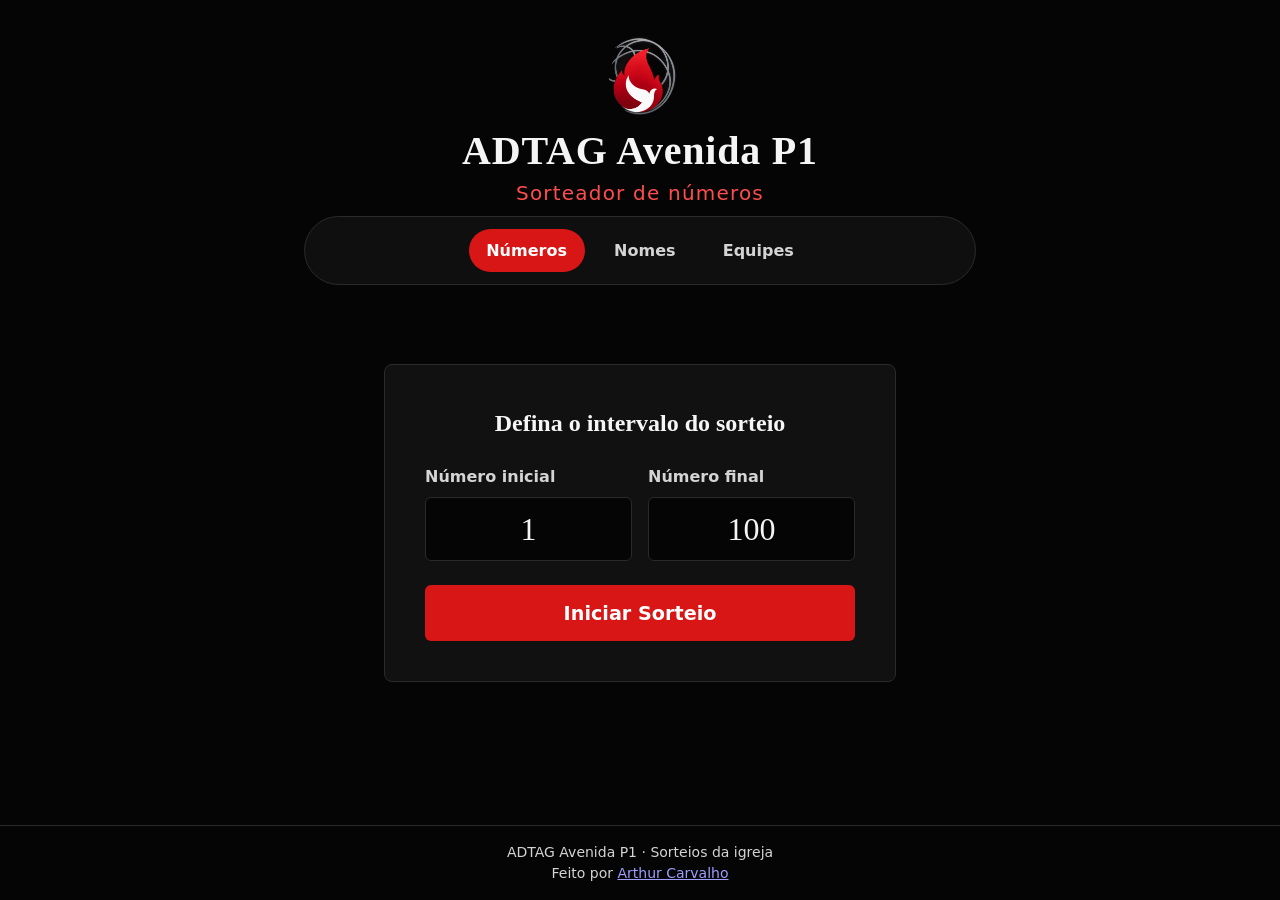
<file: index.html>
<!DOCTYPE html>
<html lang="pt-BR">
<head>
  <meta charset="UTF-8">
  <meta name="viewport" content="width=device-width, initial-scale=1, viewport-fit=cover">
  <title>Sorteador de Números | ADTAG Avenida P1</title>
  <meta name="description" content="Sorteador de números da ADTAG Avenida P1 para eventos, cultos, campanhas e rifas.">
  <meta name="theme-color" content="#0b1630">
  <link rel="icon" href="images/favicon.ico" type="image/png">
  <link rel="stylesheet" href="style.css">
</head>
<body>
  <header class="cabecalho">
    <!-- Para trocar a logo, substitua o arquivo images/logo.png -->
    <img id="logo" class="cabecalho__logo" src="images/logo_adtag.png" alt="Logo da ADTAG Avenida P1" width="80" height="80">
    <span id="logoFallback" class="cabecalho__logo cabecalho__logo--fallback" aria-hidden="true" hidden>P1</span>
    <p class="cabecalho__igreja">ADTAG Avenida P1</p>
    <h1 class="cabecalho__titulo">Sorteador de números</h1>
  </header>

  <nav class="menu-navegacao" aria-label="Menu principal">
    <a class="menu-navegacao__link menu-navegacao__link--ativo" href="index.html">Números</a>
    <a class="menu-navegacao__link" href="sorteios/sorteio-nomes.html">Nomes</a>
    <a class="menu-navegacao__link" href="sorteios/sorteio-equipes.html">Equipes</a>
  </nav>

  <main class="principal">
    <noscript>
      <p class="erro">Este sorteador precisa de JavaScript. Ative-o no navegador e recarregue a página.</p>
    </noscript>

    <!-- Tela 1: definir intervalo -->
    <section id="telaConfig" class="config" aria-labelledby="tituloConfig">
      <h2 id="tituloConfig" class="config__titulo">Defina o intervalo do sorteio</h2>
      <form id="formConfig" novalidate>
        <div class="config__campos">
          <div class="campo">
            <label for="inicio">Número inicial</label>
            <input id="inicio" name="inicio" type="number" inputmode="numeric" step="1" value="1" autocomplete="off">
          </div>
          <div class="campo">
            <label for="fim">Número final</label>
            <input id="fim" name="fim" type="number" inputmode="numeric" step="1" value="100" autocomplete="off">
          </div>
        </div>
        <p id="erroConfig" class="erro" role="alert"></p>
        <button type="submit" class="botao botao--primario botao--grande">Iniciar Sorteio</button>
      </form>
    </section>

    <!-- Tela 2: sorteio em andamento -->
    <section id="telaSorteio" class="sorteio" hidden>
      <div class="resultado">
        <p class="resultado__rotulo">Número sorteado</p>
        <p id="numeroSorteado" class="resultado__numero resultado__numero--vazio">?</p>
        <p id="intervaloAtual" class="resultado__intervalo"></p>
      </div>
      <p id="anuncio" class="sr-only" aria-live="polite"></p>

      <div id="mensagemFinal" class="final" role="status" hidden>
        <p class="final__titulo">Todos os números foram sorteados!</p>
        <p>Para começar de novo, use o botão Novo Sorteio.</p>
      </div>

      <p id="aviso" class="erro" role="status" hidden></p>

      <dl class="contadores">
        <div class="contador">
          <dt>Números sorteados</dt>
          <dd id="contSorteados">0</dd>
        </div>
        <div class="contador">
          <dt>Números restantes</dt>
          <dd id="contRestantes">0</dd>
        </div>
      </dl>

      <div class="acoes">
        <button id="botaoSortear" type="button" class="botao botao--primario botao--sortear">Sortear</button>
        <div class="acoes__secundarias">
          <button id="botaoNovo" type="button" class="botao botao--secundario">Novo Sorteio</button>
          <button id="botaoLimpar" type="button" class="botao botao--discreto">Limpar Sorteio Salvo</button>
        </div>
      </div>

      <section class="historico" aria-labelledby="tituloHistorico">
        <h2 id="tituloHistorico" class="historico__titulo">Histórico dos sorteios</h2>
        <p class="historico__nota">Estes números já foram utilizados e não saem de novo neste sorteio.</p>
        <p id="historicoVazio" class="historico__vazio">Nenhum número sorteado ainda.</p>
        <ol id="listaHistorico" class="historico__lista"></ol>
      </section>
    </section>
  </main>

  <footer class="rodape">
    <p>ADTAG Avenida P1 · Sorteios da igreja</p>
    <p>Feito por <a href="https://github.com/arthurcarvalhom" target="_blank" >Arthur Carvalho</a></p>
  </footer>

  <dialog id="dialogo" class="dialogo" aria-labelledby="dialogoTitulo" aria-describedby="dialogoMensagem">
    <form method="dialog">
      <h2 id="dialogoTitulo" class="dialogo__titulo"></h2>
      <p id="dialogoMensagem" class="dialogo__mensagem"></p>
      <div class="dialogo__acoes">
        <button type="submit" value="cancelar" class="botao botao--secundario">Cancelar</button>
        <button type="submit" value="confirmar" id="dialogoConfirmar" class="botao botao--perigo">Confirmar</button>
      </div>
    </form>
  </dialog>

  <script src="script.js"></script>
</body>
</html>
</file>
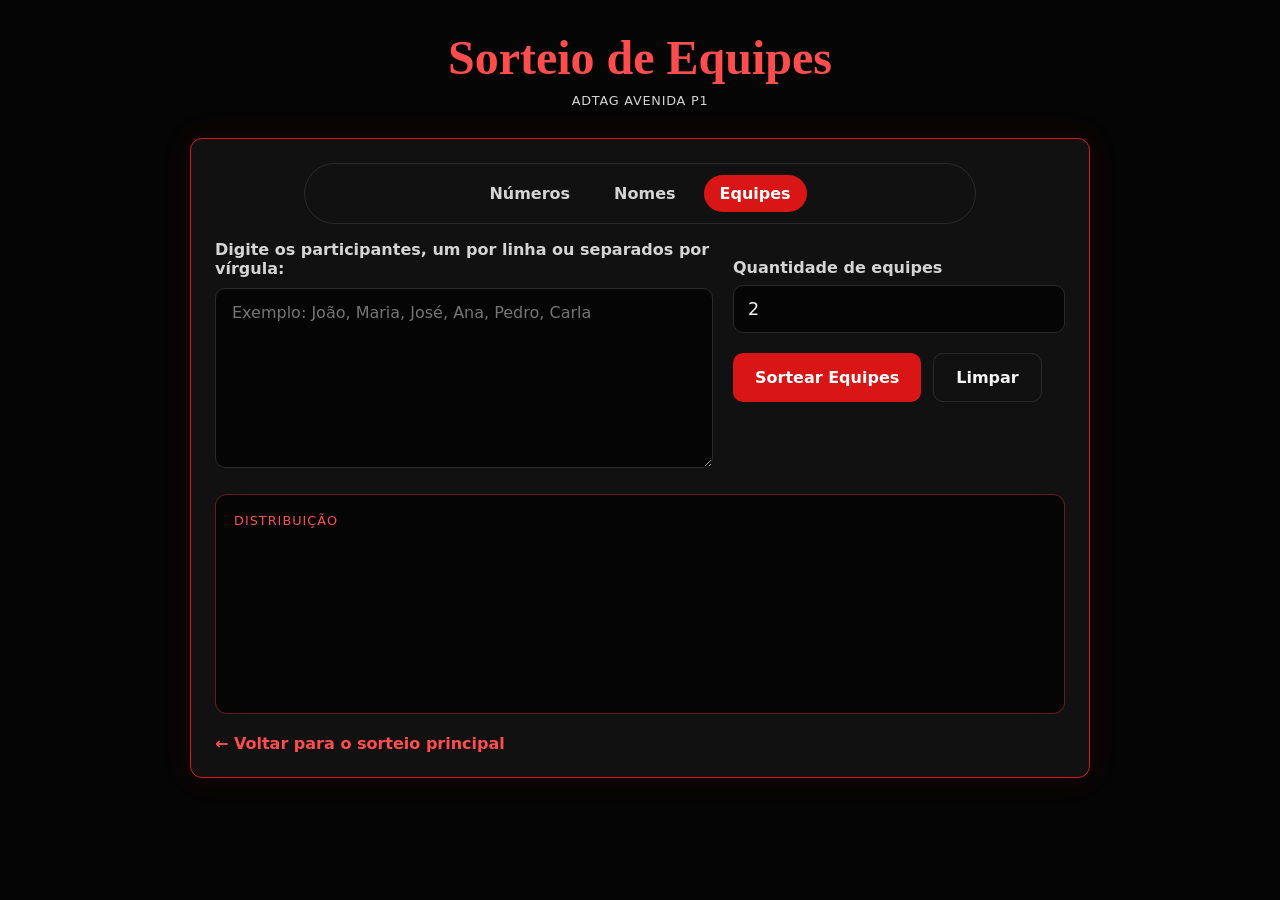
<file: sorteios/sorteio-equipes.html>
<!DOCTYPE html>
<html lang="pt-BR">
<head>
  <meta charset="UTF-8">
  <meta name="viewport" content="width=device-width, initial-scale=1.0">
  <link rel="icon" href="../images/favicon.ico" type="image/png">
  <title>Sorteio de Equipes</title>
  <style>
    :root {
      --tinta-900: #050505;
      --tinta-800: #111111;
      --tinta-700: #2a2a2a;
      --vermelho-500: #d91616;
      --vermelho-300: #ff4d4d;
      --texto: #f5f5f5;
      --texto-suave: #d4d4d4;
      --perigo: #b31212;
      --fonte-serifa: "Iowan Old Style", "Palatino Linotype", Palatino, "Book Antiqua", Georgia, serif;
      --fonte-sans: system-ui, -apple-system, "Segoe UI", Roboto, "Helvetica Neue", Arial, sans-serif;
    }

    * { box-sizing: border-box; }

    body {
      margin: 0;
      min-height: 100vh;
      background: var(--tinta-900);
      color: var(--texto);
      font-family: var(--fonte-sans);
      display: flex;
      flex-direction: column;
    }

    .cabecalho {
      padding: 30px 20px 10px;
      text-align: center;
    }

    .cabecalho__titulo {
      margin: 0;
      font-family: var(--fonte-serifa);
      color: var(--vermelho-300);
      font-size: clamp(2rem, 4vw, 3rem);
    }

    .cabecalho__subtitulo {
      margin: 8px 0 0;
      color: var(--texto-suave);
      letter-spacing: 0.06em;
      text-transform: uppercase;
      font-size: 0.8rem;
    }

    .menu-navegacao {
      display: flex;
      justify-content: center;
      flex-wrap: wrap;
      gap: 0.75rem;
      width: min(100%, 42rem);
      margin: 0 auto 1rem;
      padding: 0.7rem 1rem;
      background: rgba(17, 17, 17, 0.9);
      border: 1px solid var(--tinta-700);
      border-radius: 999px;
    }

    .menu-navegacao__link {
      padding: 0.55rem 1rem;
      border-radius: 999px;
      color: var(--texto-suave);
      text-decoration: none;
      font-weight: 600;
    }

    .menu-navegacao__link--ativo {
      background: var(--vermelho-500);
      color: #fff;
    }

    .principal {
      width: min(90%, 900px);
      margin: 0 auto;
      padding: 20px 0 50px;
      flex: 1;
    }

    .cartao {
      background: var(--tinta-800);
      border: 1px solid var(--vermelho-500);
      border-radius: 12px;
      padding: 24px;
      box-shadow: 0 0 30px rgba(217, 22, 22, 0.12);
    }

    .grid {
      display: grid;
      grid-template-columns: 1.2fr 0.8fr;
      gap: 20px;
    }

    textarea, input, button {
      font: inherit;
    }

    textarea {
      width: 100%;
      min-height: 180px;
      resize: vertical;
      background: var(--tinta-900);
      color: var(--texto);
      border: 1px solid var(--tinta-700);
      border-radius: 10px;
      padding: 14px 16px;
      font-size: 1rem;
    }

    .campo {
      display: grid;
      gap: 8px;
      margin-top: 18px;
    }

    .campo label {
      color: var(--texto-suave);
      font-weight: 600;
    }

    .campo input {
      background: var(--tinta-900);
      color: var(--texto);
      border: 1px solid var(--tinta-700);
      border-radius: 10px;
      min-height: 48px;
      padding: 0 14px;
      font-size: 1.1rem;
    }

    .botoes {
      display: flex;
      flex-wrap: wrap;
      gap: 12px;
      margin-top: 20px;
    }

    button {
      border: none;
      border-radius: 10px;
      padding: 14px 22px;
      cursor: pointer;
      font-weight: 700;
      transition: transform 0.2s ease, filter 0.2s ease;
    }

    button:hover {
      transform: translateY(-1px);
      filter: brightness(1.05);
    }

    .btn-principal {
      background: var(--vermelho-500);
      color: #fff;
    }

    .btn-secundario {
      background: transparent;
      border: 1px solid var(--tinta-700);
      color: var(--texto);
    }

    .resultado {
      margin-top: 22px;
      background: var(--tinta-900);
      border: 1px solid rgba(255, 77, 77, 0.35);
      border-radius: 12px;
      padding: 18px;
      min-height: 220px;
      overflow: hidden;
    }

    .resultado__titulo {
      margin: 0 0 16px;
      color: var(--vermelho-300);
      letter-spacing: 0.08em;
      text-transform: uppercase;
      font-size: 0.8rem;
    }

    .equipes {
      display: grid;
      grid-template-columns: repeat(auto-fit, minmax(170px, 1fr));
      gap: 12px;
      margin: 0;
      padding: 0;
      list-style: none;
    }

    .equipe {
      background: var(--tinta-800);
      border: 1px solid var(--tinta-700);
      border-radius: 10px;
      padding: 12px;
    }

    .equipe__nome {
      display: block;
      color: var(--vermelho-300);
      margin-bottom: 8px;
      font-weight: 700;
    }

    .equipe__lista {
      margin: 0;
      padding-left: 18px;
      color: var(--texto-suave);
      line-height: 1.7;
    }

    .link-voltar {
      display: inline-block;
      margin-top: 20px;
      color: var(--vermelho-300);
      text-decoration: none;
      font-weight: 600;
    }

    .link-voltar:hover { text-decoration: underline; }

    @media (max-width: 700px) {
      .grid { grid-template-columns: 1fr; }
      .botoes { flex-direction: column; }
      .botoes button { width: 100%; }
    }
  </style>
</head>
<body>
  <header class="cabecalho">
    <h1 class="cabecalho__titulo">Sorteio de Equipes</h1>
    <p class="cabecalho__subtitulo">ADTAG Avenida P1</p>
  </header>

  <main class="principal">
    <section class="cartao">
      <nav class="menu-navegacao" aria-label="Menu do sorteador">
        <a class="menu-navegacao__link" href="../index.html">Números</a>
        <a class="menu-navegacao__link" href="sorteio-nomes.html">Nomes</a>
        <a class="menu-navegacao__link menu-navegacao__link--ativo" href="sorteio-equipes.html">Equipes</a>
      </nav>

      <div class="grid">
        <div>
          <label for="participantes" style="display:block; margin-bottom:10px; color: var(--texto-suave); font-weight:600;">Digite os participantes, um por linha ou separados por vírgula:</label>
          <textarea id="participantes" placeholder="Exemplo: João, Maria, José, Ana, Pedro, Carla"></textarea>
        </div>

        <div>
          <div class="campo">
            <label for="quantidadeEquipes">Quantidade de equipes</label>
            <input id="quantidadeEquipes" type="number" min="1" value="2">
          </div>
          <div class="botoes">
            <button type="button" class="btn-principal" id="sortearEquipes">Sortear Equipes</button>
            <button type="button" class="btn-secundario" id="limparEquipes">Limpar</button>
          </div>
        </div>
      </div>

      <div class="resultado">
        <p class="resultado__titulo">Distribuição</p>
        <ul id="listaEquipes" class="equipes"></ul>
      </div>

      <a class="link-voltar" href="../index.html">← Voltar para o sorteio principal</a>
    </section>
  </main>

  <script>
    const participantesInput = document.getElementById('participantes');
    const qtdInput = document.getElementById('quantidadeEquipes');
    const listaEquipes = document.getElementById('listaEquipes');

    function limparListaEquipes() {
      listaEquipes.innerHTML = '';
    }

    function extrairParticipantes(texto) {
      return texto
        .split(/\n|,/) 
        .map(item => item.trim())
        .filter(item => item.length > 0);
    }

    function embaralhar(array) {
      const copia = [...array];
      for (let i = copia.length - 1; i > 0; i--) {
        const j = Math.floor(Math.random() * (i + 1));
        [copia[i], copia[j]] = [copia[j], copia[i]];
      }
      return copia;
    }

    function montarEquipes() {
      const participantes = extrairParticipantes(participantesInput.value);
      const quantidade = Number(qtdInput.value) || 1;

      if (participantes.length === 0) {
        listaEquipes.innerHTML = '<li class="equipe"><span class="equipe__nome">Atenção</span><ul class="equipe__lista"><li>Digite os participantes primeiro.</li></ul></li>';
        return;
      }

      const participantesEmbaralhados = embaralhar(participantes);
      const equipes = Array.from({ length: quantidade }, () => []);

      participantesEmbaralhados.forEach((participante, index) => {
        const equipeIndex = index % quantidade;
        equipes[equipeIndex].push(participante);
      });

      listaEquipes.innerHTML = equipes
        .map((membros, index) => {
          const itens = membros.map(nome => `<li>${nome}</li>`).join('');
          return `
            <li class="equipe">
              <span class="equipe__nome">Equipe ${index + 1}</span>
              <ul class="equipe__lista">${itens}</ul>
            </li>
          `;
        })
        .join('');
    }

    document.getElementById('sortearEquipes').addEventListener('click', montarEquipes);
    document.getElementById('limparEquipes').addEventListener('click', () => {
      participantesInput.value = '';
      qtdInput.value = 2;
      limparListaEquipes();
    });
  </script>
</body>
</html>
</file>
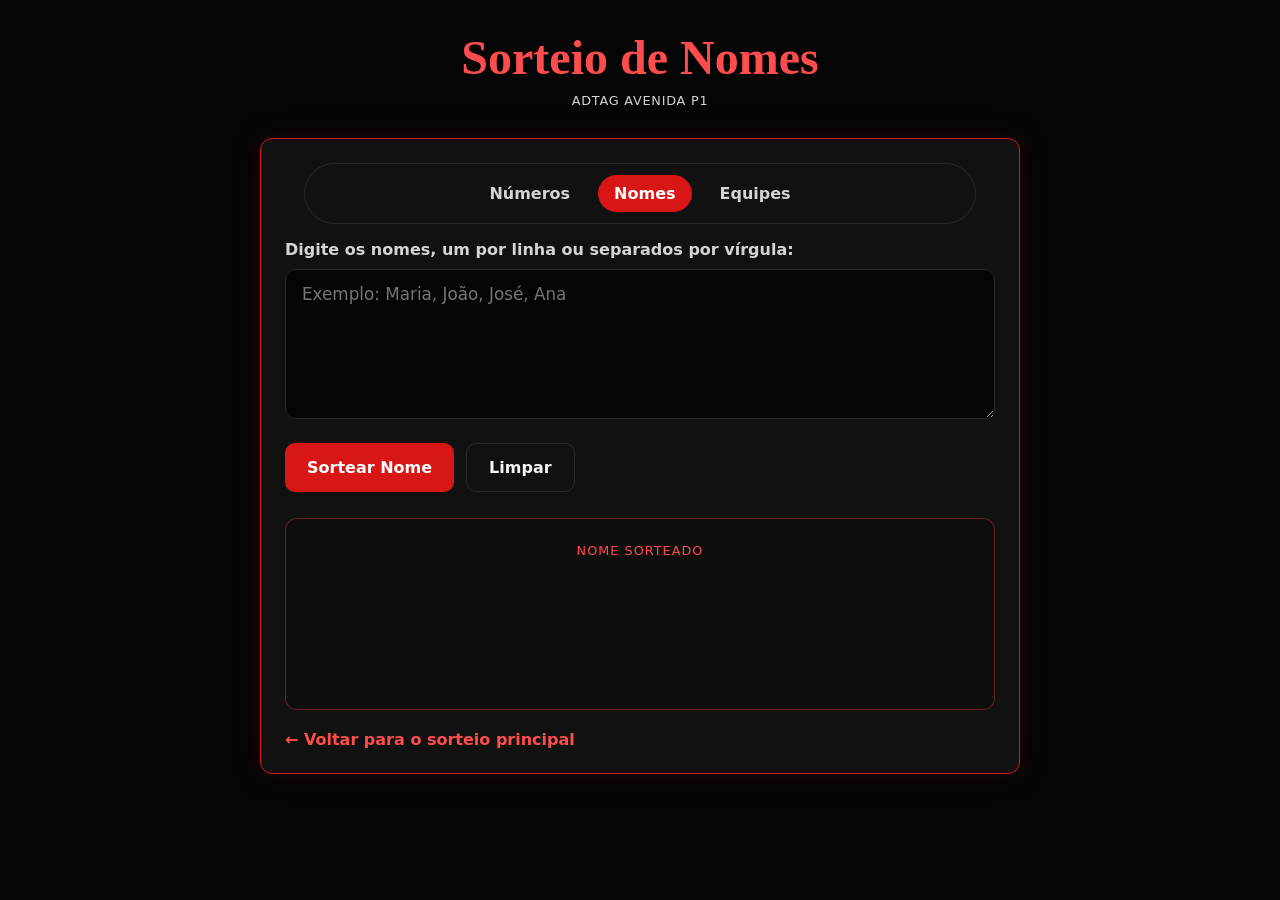
<file: sorteios/sorteio-nomes.html>
<!DOCTYPE html>
<html lang="pt-BR">
<head>
  
  <meta charset="UTF-8">
  <meta name="viewport" content="width=device-width, initial-scale=1.0">
  <link rel="icon" href="../images/favicon.ico" type="image/png">
  <title>Sorteio de Nomes</title>
  <style>
    :root {
      --tinta-900: #050505;
      --tinta-800: #111111;
      --tinta-700: #2a2a2a;
      --vermelho-500: #d91616;
      --vermelho-300: #ff4d4d;
      --texto: #f5f5f5;
      --texto-suave: #d4d4d4;
      --erro: #ffb3a7;
      --perigo: #b31212;
      --fonte-serifa: "Iowan Old Style", "Palatino Linotype", Palatino, "Book Antiqua", Georgia, serif;
      --fonte-sans: system-ui, -apple-system, "Segoe UI", Roboto, "Helvetica Neue", Arial, sans-serif;
    }

    * { box-sizing: border-box; }

    body {
      margin: 0;
      min-height: 100vh;
      background: var(--tinta-900);
      color: var(--texto);
      font-family: var(--fonte-sans);
      display: flex;
      flex-direction: column;
    }

    .cabecalho {
      padding: 30px 20px 10px;
      text-align: center;
    }

    .cabecalho__titulo {
      margin: 0;
      font-family: var(--fonte-serifa);
      color: var(--vermelho-300);
      font-size: clamp(2rem, 4vw, 3rem);
    }

    .cabecalho__subtitulo {
      margin: 8px 0 0;
      color: var(--texto-suave);
      letter-spacing: 0.06em;
      text-transform: uppercase;
      font-size: 0.8rem;
    }

    .menu-navegacao {
      display: flex;
      justify-content: center;
      flex-wrap: wrap;
      gap: 0.75rem;
      width: min(100%, 42rem);
      margin: 0 auto 1rem;
      padding: 0.7rem 1rem;
      background: rgba(17, 17, 17, 0.9);
      border: 1px solid var(--tinta-700);
      border-radius: 999px;
    }

    .menu-navegacao__link {
      padding: 0.55rem 1rem;
      border-radius: 999px;
      color: var(--texto-suave);
      text-decoration: none;
      font-weight: 600;
    }

    .menu-navegacao__link--ativo {
      background: var(--vermelho-500);
      color: #fff;
    }

    .principal {
      width: min(90%, 760px);
      margin: 0 auto;
      padding: 20px 0 50px;
      flex: 1;
    }

    .cartao {
      background: var(--tinta-800);
      border: 1px solid var(--vermelho-500);
      border-radius: 12px;
      padding: 24px;
      box-shadow: 0 0 30px rgba(217, 22, 22, 0.12);
    }

    textarea, input, button {
      font: inherit;
    }

    textarea {
      width: 100%;
      min-height: 150px;
      resize: vertical;
      background: var(--tinta-900);
      color: var(--texto);
      border: 1px solid var(--tinta-700);
      border-radius: 10px;
      padding: 14px 16px;
      font-size: 1.05rem;
    }

    .botoes {
      display: flex;
      flex-wrap: wrap;
      gap: 12px;
      margin-top: 20px;
    }

    button {
      border: none;
      border-radius: 10px;
      padding: 14px 22px;
      cursor: pointer;
      font-weight: 700;
      transition: transform 0.2s ease, filter 0.2s ease;
    }

    button:hover {
      transform: translateY(-1px);
      filter: brightness(1.05);
    }

    .btn-principal {
      background: var(--vermelho-500);
      color: #fff;
    }

    .btn-secundario {
      background: transparent;
      border: 1px solid var(--tinta-700);
      color: var(--texto);
    }

    .resultado {
      position: relative;
      margin-top: 26px;
      background: #0e0e0e;
      border: 1px solid rgba(255, 77, 77, 0.35);
      border-radius: 12px;
      padding: 24px 18px;
      min-height: 170px;
      display: grid;
      place-items: center;
      overflow: hidden;
      text-align: center;
    }

    .resultado::before {
      content: "";
      position: absolute;
      inset: 0;
      background: radial-gradient(circle at center, rgba(255, 77, 77, 0.18), rgba(255, 77, 77, 0) 60%);
      opacity: 0;
      pointer-events: none;
    }

    .resultado.revelando::before {
      animation: flashFundo 1.2s ease-out;
    }

    .resultado__rotulo {
      margin: 0 0 12px;
      color: var(--vermelho-300);
      text-transform: uppercase;
      letter-spacing: 0.08em;
      font-size: 0.8rem;
    }

    .resultado__valor {
      margin: 0;
      font-family: var(--fonte-serifa);
      font-size: clamp(3rem, 9vw, 8rem);
      line-height: 1;
      color: var(--texto);
      transform-origin: center;
      opacity: 0;
      filter: blur(16px);
      text-shadow: 0 0 20px rgba(255, 77, 77, 0.5);
    }

    .resultado__valor.aparecendo {
      animation: revelarNome 2.2s cubic-bezier(0.18, 0.89, 0.32, 1.3) forwards;
    }

    @keyframes revelarNome {
      0% {
        opacity: 0;
        transform: scale(0.1) rotate(-18deg) translateY(24px);
        filter: blur(18px) brightness(2.4);
      }
      25% {
        opacity: 0.4;
        transform: scale(0.6) rotate(-10deg) translateY(12px);
        filter: blur(12px) brightness(1.8);
      }
      42% {
        opacity: 1;
        transform: scale(1.28) rotate(8deg) translateY(-12px);
        filter: blur(0) brightness(1.7);
      }
      70% {
        opacity: 1;
        transform: scale(0.96) rotate(-3deg) translateY(4px);
        filter: blur(0) brightness(1.2);
      }
      100% {
        opacity: 1;
        transform: scale(1) rotate(0deg) translateY(0);
        filter: blur(0) brightness(1);
      }
    }

    @keyframes flashFundo {
      0% { opacity: 0; }
      22% { opacity: 1; }
      60% { opacity: 0.75; }
      100% { opacity: 0; }
    }

    .link-voltar {
      display: inline-block;
      margin-top: 20px;
      color: var(--vermelho-300);
      text-decoration: none;
      font-weight: 600;
    }

    .link-voltar:hover { text-decoration: underline; }

    @media (max-width: 600px) {
      .cartao { padding: 18px; }
      .botoes { flex-direction: column; }
      .botoes button { width: 100%; }
    }
  </style>
</head>
<body>
  <header class="cabecalho">
    <h1 class="cabecalho__titulo">Sorteio de Nomes</h1>
    <p class="cabecalho__subtitulo">ADTAG Avenida P1</p>
  </header>

  <main class="principal">
    <section class="cartao">
      <nav class="menu-navegacao" aria-label="Menu do sorteador">
        <a class="menu-navegacao__link" href="../index.html">Números</a>
        <a class="menu-navegacao__link menu-navegacao__link--ativo" href="sorteio-nomes.html">Nomes</a>
        <a class="menu-navegacao__link" href="sorteio-equipes.html">Equipes</a>
      </nav>

      <label for="nomes" style="display:block; margin-bottom:10px; color: var(--texto-suave); font-weight:600;">Digite os nomes, um por linha ou separados por vírgula:</label>
      <textarea id="nomes" placeholder="Exemplo: Maria, João, José, Ana"></textarea>

      <div class="botoes">
        <button type="button" class="btn-principal" id="sortearNome">Sortear Nome</button>
        <button type="button" class="btn-secundario" id="limparNomes">Limpar</button>
      </div>

      <div class="resultado" id="resultadoNome">
        <div>
          <p class="resultado__rotulo">Nome sorteado</p>
          <p class="resultado__valor" id="valorNome">?</p>
        </div>
      </div>

      <a class="link-voltar" href="../index.html">← Voltar para o sorteio principal</a>
    </section>
  </main>

  <script>
    const nomesInput = document.getElementById('nomes');
    const valorNome = document.getElementById('valorNome');
    const resultado = document.getElementById('resultadoNome');

    function limparLista() {
      nomesInput.value = '';
      valorNome.textContent = '?';
      valorNome.classList.remove('aparecendo');
      resultado.classList.remove('revelando');
    }

    function extrairNomes(texto) {
      return texto
        .split(/\n|,/) 
        .map(nome => nome.trim())
        .filter(nome => nome.length > 0);
    }

    function sortearNome() {
      const nomes = extrairNomes(nomesInput.value);
      if (nomes.length === 0) {
        valorNome.textContent = 'Adicione nomes';
        valorNome.classList.remove('aparecendo');
        return;
      }

      const sorteado = nomes[Math.floor(Math.random() * nomes.length)];
      valorNome.textContent = sorteado;
      valorNome.classList.remove('aparecendo');
      void valorNome.offsetWidth;
      valorNome.classList.add('aparecendo');
      resultado.classList.remove('revelando');
      void resultado.offsetWidth;
      resultado.classList.add('revelando');
    }

    document.getElementById('sortearNome').addEventListener('click', sortearNome);
    document.getElementById('limparNomes').addEventListener('click', limparLista);
  </script>
</body>
</html>
</file>
<file: style.css>
/* ADTAG Avenida P1 · Sorteador de números
   Paleta: azul-noite institucional + ouro. Pensado para projeção. */

:root {
  --tinta-900: #050505;
  --tinta-800: #111111;
  --tinta-700: #2a2a2a;
  --vermelho-500: #d91616;
  --vermelho-300: #ff4d4d;
  --texto: #f5f5f5;
  --texto-suave: #d4d4d4;
  --erro: #ffb3a7;
  --perigo: #b31212;

  --fonte-serifa: "Iowan Old Style", "Palatino Linotype", Palatino, "Book Antiqua", Georgia, serif;
  --fonte-sans: system-ui, -apple-system, "Segoe UI", Roboto, "Helvetica Neue", Arial, sans-serif;

  color-scheme: dark;
}

*, *::before, *::after { box-sizing: border-box; }

[hidden] { display: none !important; }

html { -webkit-text-size-adjust: 100%; }

body {
  margin: 0;
  min-height: 100vh;
  min-height: 100dvh;
  display: flex;
  flex-direction: column;
  padding: env(safe-area-inset-top) env(safe-area-inset-right) env(safe-area-inset-bottom) env(safe-area-inset-left);
  background: var(--tinta-900);
  color: var(--texto);
  font-family: var(--fonte-sans);
  font-size: 1rem;
  line-height: 1.5;
}

p { margin: 0; }

.sr-only {
  position: absolute;
  width: 1px;
  height: 1px;
  margin: -1px;
  padding: 0;
  overflow: hidden;
  clip: rect(0, 0, 0, 0);
  white-space: nowrap;
  border: 0;
}

:focus-visible {
  outline: 3px solid var(--vermelho-300);
  outline-offset: 3px;
}

/* ---------- Cabeçalho ---------- */

.cabecalho {
  display: flex;
  flex-direction: column;
  align-items: center;
  gap: 0.25rem;
  padding: clamp(1.25rem, 4vh, 2.5rem) 1rem 0.5rem;
  text-align: center;
}

.cabecalho__logo {
  width: 5rem;
  height: 5rem;
  object-fit: contain;
  margin-bottom: 0.5rem;
}

.cabecalho__logo--fallback {
  display: grid;
  place-items: center;
  border: 2px solid var(--vermelho-500);
  border-radius: 50%;
  color: var(--vermelho-500);
  font-family: var(--fonte-serifa);
  font-size: 1.75rem;
  font-weight: 700;
}

.cabecalho__igreja {
  font-family: var(--fonte-serifa);
  font-size: clamp(1.6rem, 4vw, 2.5rem);
  font-weight: 700;
  line-height: 1.15;
  letter-spacing: 0.02em;
}

.cabecalho__titulo {
  margin: 0;
  color: var(--vermelho-300);
  font-size: clamp(1rem, 2vw, 1.25rem);
  font-weight: 500;
  letter-spacing: 0.06em;
}

.menu-navegacao {
  display: flex;
  justify-content: center;
  flex-wrap: wrap;
  gap: 0.75rem;
  width: min(100% - 2rem, 42rem);
  margin: 0 auto 1rem;
  padding: 0.75rem 1rem;
  background: rgba(17, 17, 17, 0.9);
  border: 1px solid var(--tinta-700);
  border-radius: 999px;
}

.menu-navegacao__link {
  padding: 0.6rem 1.1rem;
  border-radius: 999px;
  color: var(--texto-suave);
  text-decoration: none;
  font-weight: 600;
  transition: background-color 0.2s ease, color 0.2s ease, border-color 0.2s ease;
}

.menu-navegacao__link:hover,
.menu-navegacao__link:focus-visible {
  background: rgba(217, 22, 22, 0.12);
  color: var(--texto);
  outline: none;
}

.menu-navegacao__link--ativo {
  background: var(--vermelho-500);
  color: #fff;
}

/* ---------- Estrutura ---------- */

.principal {
  flex: 1;
  width: min(100% - 2rem, 62rem);
  margin: 0 auto;
  padding: clamp(1rem, 3vh, 2rem) 0 2.5rem;
}

.rodape {
  padding: 1rem;
  border-top: 1px solid var(--tinta-700);
  color: var(--texto-suave);
  font-size: 0.875rem;
  text-align: center;
}

/* ---------- Tela de configuração ---------- */

.config {
  max-width: 32rem;
  margin: clamp(0.5rem, 4vh, 3rem) auto 0;
  padding: clamp(1.5rem, 5vw, 2.5rem);
  background: var(--tinta-800);
  border: 1px solid var(--tinta-700);
  border-radius: 0.5rem;
}

.config__titulo {
  margin: 0 0 1.5rem;
  font-family: var(--fonte-serifa);
  font-size: 1.5rem;
  font-weight: 700;
  text-align: center;
}

.config__campos {
  display: grid;
  grid-template-columns: repeat(auto-fit, minmax(10rem, 1fr));
  gap: 1rem;
}

.campo { display: flex; flex-direction: column; gap: 0.5rem; }

.campo label {
  color: var(--texto-suave);
  font-size: 1rem;
  font-weight: 600;
}

.campo input {
  width: 100%;
  min-height: 4rem;
  padding: 0 0.75rem;
  background: var(--tinta-900);
  border: 1px solid var(--tinta-700);
  border-radius: 0.375rem;
  color: var(--texto);
  font-family: var(--fonte-serifa);
  font-size: 2rem;
  font-variant-numeric: tabular-nums;
  text-align: center;
  -moz-appearance: textfield;
  appearance: textfield;
}

.campo input::-webkit-outer-spin-button,
.campo input::-webkit-inner-spin-button { -webkit-appearance: none; margin: 0; }

.campo input:focus { border-color: var(--vermelho-500); outline-offset: 2px; }

.campo input[aria-invalid="true"] { border-color: var(--erro); }

.config .botao { width: 100%; margin-top: 1.5rem; }

.config .erro { margin-top: 1rem; }

/* ---------- Mensagens ---------- */

.erro {
  color: var(--erro);
  font-weight: 600;
  text-align: center;
}

.erro:empty { display: none; }

.final {
  max-width: 36rem;
  margin: 0 auto;
  padding: 1rem 1.25rem;
  border: 1px solid var(--ouro-500);
  border-radius: 0.375rem;
  text-align: center;
}

.final__titulo {
  margin-bottom: 0.25rem;
  color: var(--vermelho-300);
  font-family: var(--fonte-serifa);
  font-size: clamp(1.25rem, 3vw, 1.75rem);
  font-weight: 700;
}

/* ---------- Tela do sorteio ---------- */

.sorteio {
  display: flex;
  flex-direction: column;
  gap: clamp(1.25rem, 3vh, 2rem);
}

.resultado {
  position: relative;
  padding: clamp(1.25rem, 4vh, 2.5rem) 1rem;
  background: var(--tinta-800);
  border: 1px solid var(--vermelho-500);
  border-radius: 0.25rem;
  text-align: center;
  overflow: hidden;
}

/* Moldura interna, como uma placa */
.resultado::before {
  content: "";
  position: absolute;
  inset: 0.5rem;
  border: 1px solid rgba(217, 22, 22, 0.35);
  border-radius: 0.125rem;
  pointer-events: none;
}

.resultado::after {
  content: "";
  position: absolute;
  inset: 0;
  background: radial-gradient(circle at center, rgba(255, 77, 77, 0.2), rgba(255, 77, 77, 0) 55%);
  opacity: 0;
  pointer-events: none;
}

.resultado.revelando::after {
  animation: flashFundo 0.9s ease-out;
}

.resultado__rotulo {
  color: var(--vermelho-300);
  font-size: clamp(1.1rem, 2.4vw, 1.5rem);
  font-weight: 600;
  letter-spacing: 0.06em;
}

.resultado__numero {
  --digitos: 3;
  display: block;
  margin: 0.1em 0;
  font-family: var(--fonte-serifa);
  font-weight: 700;
  font-variant-numeric: lining-nums tabular-nums;
  line-height: 1.05;
  /* Cresce para projeção, mas encolhe conforme a quantidade de dígitos */
  font-size: clamp(4rem, min(calc(min(100vw, 56rem) / var(--digitos)), 34vh), 22rem);
  color: var(--texto);
  transform-origin: center;
  transition: color 0.2s ease, text-shadow 0.2s ease, filter 0.2s ease;
  will-change: transform, opacity, filter;
}

.resultado__numero--vazio { color: var(--tinta-700); }

.resultado__numero.girando {
  color: var(--vermelho-300);
  opacity: 0.96;
  text-shadow: 0 0 1.2rem rgba(255, 77, 77, 0.7);
  filter: brightness(1.25) drop-shadow(0 0 18px rgba(255, 77, 77, 0.25));
  animation: rodarNumero 0.24s ease-in-out infinite alternate;
}

.resultado__numero.escondendo {
  animation: sairNumero 1.1s cubic-bezier(0.2, 0.8, 0.2, 1) forwards;
}

.resultado__numero.revelado {
  animation: revelar 2.2s cubic-bezier(0.18, 0.89, 0.32, 1.3), brilho 2.4s ease-out;
}

@keyframes rodarNumero {
  0% { transform: scale(0.95) rotate(-5deg) translateY(2px); }
  20% { transform: scale(1.06) rotate(6deg) translateY(-4px); }
  45% { transform: scale(1.12) rotate(-5deg) translateY(4px); }
  70% { transform: scale(1.08) rotate(3deg) translateY(-2px); }
  100% { transform: scale(1) rotate(0deg) translateY(0); }
}

@keyframes sairNumero {
  0% {
    opacity: 1;
    transform: scale(1) rotate(0deg) translateY(0);
    filter: blur(0) brightness(1) saturate(1.2);
  }
  30% {
    opacity: 0.92;
    transform: scale(1.12) rotate(8deg) translateY(-10px);
    filter: blur(2px) brightness(1.4) saturate(1.8);
  }
  100% {
    opacity: 0;
    transform: scale(0.42) rotate(-18deg) translateY(-28px);
    filter: blur(14px) brightness(2.2) saturate(2.4);
  }
}

@keyframes revelar {
  0% {
    transform: scale(0.08) rotate(-20deg) translateY(42px);
    opacity: 0;
    filter: blur(18px) brightness(2.3);
  }
  18% {
    transform: scale(0.55) rotate(-10deg) translateY(24px);
    opacity: 0.35;
    filter: blur(12px) brightness(1.9);
  }
  42% {
    transform: scale(1.32) rotate(9deg) translateY(-18px);
    opacity: 1;
    filter: blur(0) brightness(1.75);
  }
  70% {
    transform: scale(0.94) rotate(-4deg) translateY(5px);
    opacity: 1;
    filter: blur(0) brightness(1.2);
  }
  100% {
    transform: scale(1) rotate(0deg) translateY(0);
    opacity: 1;
    filter: blur(0) brightness(1);
  }
}

@keyframes brilho {
  0% { text-shadow: 0 0 0 rgba(255, 77, 77, 0); }
  20% { text-shadow: 0 0 26px rgba(255, 77, 77, 1), 0 0 50px rgba(255, 77, 77, 0.5); }
  50% { text-shadow: 0 0 20px rgba(255, 77, 77, 0.9); }
  100% { text-shadow: 0 0 0 rgba(255, 77, 77, 0); }
}

@keyframes flashFundo {
  0% { opacity: 0; }
  20% { opacity: 1; }
  50% { opacity: 0.8; }
  100% { opacity: 0; }
}

.resultado__intervalo {
  color: var(--texto-suave);
  font-size: 1rem;
}

/* ---------- Contadores ---------- */

.contadores {
  display: flex;
  justify-content: center;
  margin: 0;
}

.contador {
  display: flex;
  flex-direction: column-reverse;
  align-items: center;
  padding: 0 clamp(1.25rem, 6vw, 4rem);
}

.contador + .contador { border-left: 1px solid var(--tinta-700); }

.contador dt {
  color: var(--texto-suave);
  font-size: clamp(0.95rem, 2vw, 1.15rem);
}

.contador dd {
  margin: 0;
  color: var(--vermelho-300);
  font-family: var(--fonte-serifa);
  font-size: clamp(2rem, 5vw, 3.25rem);
  font-weight: 700;
  font-variant-numeric: lining-nums tabular-nums;
  line-height: 1.1;
}

/* ---------- Botões ---------- */

.botao {
  min-height: 3rem;
  padding: 0 1.5rem;
  border: 1px solid transparent;
  border-radius: 0.375rem;
  background: transparent;
  color: var(--texto);
  font: 600 1.05rem/1 var(--fonte-sans);
  cursor: pointer;
  transition: background-color 0.15s, border-color 0.15s, color 0.15s;
}

.botao:disabled { opacity: 0.4; cursor: not-allowed; }

.botao--primario { background: var(--vermelho-500); color: #fff; }
.botao--primario:hover:not(:disabled) { background: var(--vermelho-300); }

.botao--grande { min-height: 3.5rem; font-size: 1.2rem; }

.botao--sortear {
  min-width: min(100%, 20rem);
  min-height: 4.5rem;
  padding: 0 clamp(2.5rem, 8vw, 5rem);
  font-size: clamp(1.4rem, 3vw, 2rem);
}

.botao--secundario { border-color: var(--tinta-700); }
.botao--secundario:hover:not(:disabled) { border-color: var(--vermelho-500); }

.botao--discreto {
  color: var(--texto-suave);
  text-decoration: underline;
  text-underline-offset: 0.25em;
}
.botao--discreto:hover:not(:disabled) { color: var(--erro); }

.botao--perigo { background: var(--perigo); color: #fff; }
.botao--perigo:hover:not(:disabled) { background: #cf4a39; }

.acoes {
  display: flex;
  flex-direction: column;
  align-items: center;
  gap: 1.25rem;
}

.acoes__secundarias {
  display: flex;
  flex-wrap: wrap;
  justify-content: center;
  gap: 0.75rem;
}

/* ---------- Histórico ---------- */

.historico {
  margin-top: 0.5rem;
  padding-top: 1.5rem;
  border-top: 1px solid var(--tinta-700);
}

.historico__titulo {
  margin: 0 0 0.25rem;
  font-family: var(--fonte-serifa);
  font-size: 1.5rem;
  font-weight: 700;
}

.historico__nota,
.historico__vazio {
  margin-bottom: 1rem;
  color: var(--texto-suave);
}

.historico__lista {
  display: flex;
  flex-wrap: wrap;
  gap: 0.5rem;
  margin: 0;
  padding: 0;
  list-style: none;
}

.chip {
  min-width: 3.25rem;
  padding: 0.25rem 0.75rem;
  background: var(--tinta-800);
  border: 1px solid var(--tinta-700);
  border-radius: 0.375rem;
  color: var(--texto-suave);
  font-family: var(--fonte-serifa);
  font-size: 1.25rem;
  font-variant-numeric: lining-nums tabular-nums;
  text-align: center;
}

.chip--ultimo {
  border-color: var(--vermelho-500);
  color: var(--vermelho-300);
}

/* ---------- Diálogo de confirmação ---------- */

.dialogo {
  width: min(28rem, calc(100% - 2rem));
  padding: 1.75rem;
  background: var(--tinta-800);
  border: 1px solid var(--vermelho-500);
  border-radius: 0.5rem;
  color: var(--texto);
}

.dialogo::backdrop { background: rgba(5, 10, 24, 0.8); }

.dialogo__titulo {
  margin: 0 0 0.75rem;
  font-family: var(--fonte-serifa);
  font-size: 1.5rem;
}

.dialogo__mensagem { margin-bottom: 1.5rem; }

.dialogo__acoes {
  display: flex;
  flex-wrap: wrap;
  justify-content: flex-end;
  gap: 0.75rem;
}

/* ---------- Ajustes de tela ---------- */

@media (max-width: 30rem) {
  .botao--sortear { width: 100%; }
  .contador { padding: 0 1rem; }
}

@media (prefers-reduced-motion: reduce) {
  .resultado__numero.revelado { animation: none; }
  .botao { transition: none; }
}
</file>
